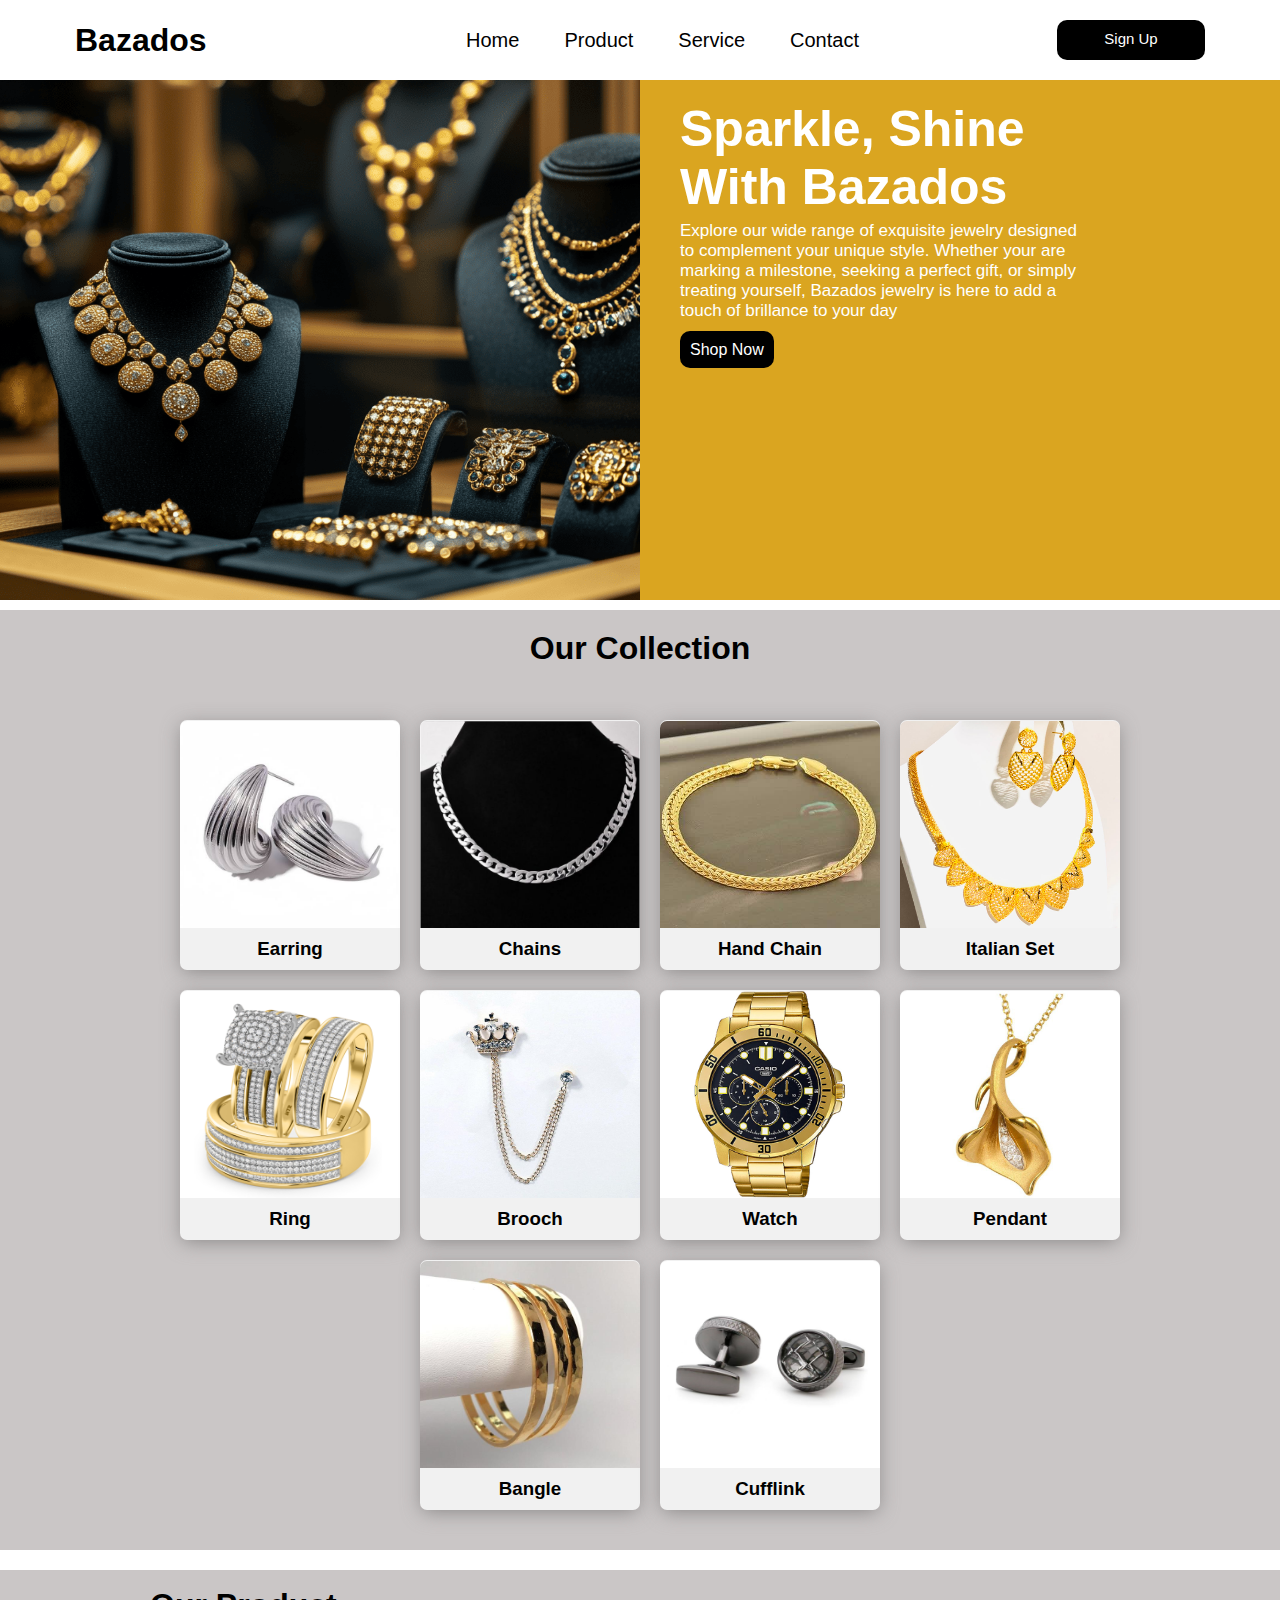
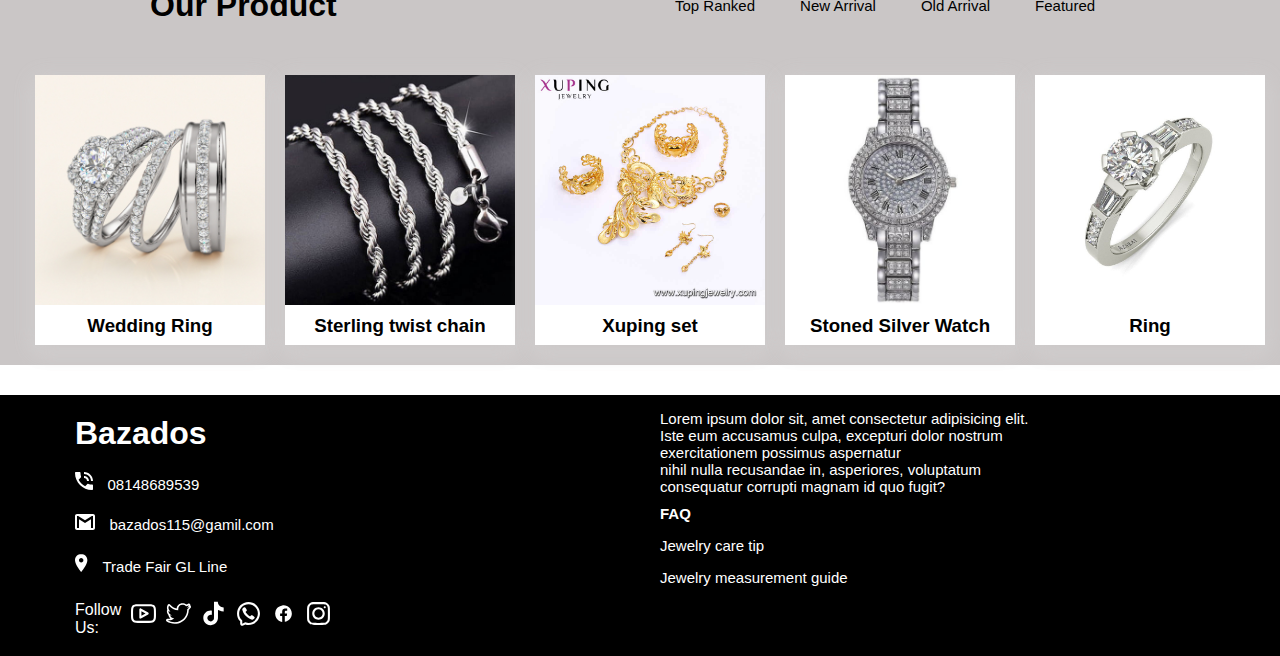
<file: index.html>
<!DOCTYPE html>
<html lang="en">
<head>
  <meta charset="UTF-8">
  <meta name="viewport" content="width=device-width, initial-scale=1.0">
  <title>Bazados</title>
  <link rel="stylesheet" href="./style.css">
</head>
<body>
   <!-- header section  -->
  <header>
    <div class="logo_holder">
      <h1 class="logo">Bazados</h1>
    </div>
    <div class="nav_holder">
     <nav>Home</nav>
     <nav>Product</nav>
     <nav>Service</nav>
     <nav>Contact</nav>
    </div>
    <div class="sign">
      <a href="http://127.0.0.1:5501/sign_Up/signup.html" class="sign_btn">sign Up</a>
      <img class="hamburger_menu" src="../sign_Up/burger-menu-svgrepo-com.svg" alt="">
    </div>
  </header>

   <!-- hero section  -->
  <div class="hero_container">
    <div class="left_container">
      <h1>Sparkle, Shine <br> With Bazados</h1>
      <p>Explore our wide range of exquisite jewelry designed <br>  to complement your unique style. Whether your are <br> marking a milestone, seeking a perfect gift, or simply <br> treating yourself, Bazados jewelry is here to add a <br>touch of brillance to your day </p>
      <a href="http://127.0.0.1:5501/sign_Up/index.html" class="shop_now"> Shop Now
      </a>
    </div>
    <div class="right_container">
      <img src="./asset/SG-Family-1.webp">
    </div>
  </div>

 <!-- collection setion  -->
  <div class="collection">
    <div class="coll_wrapper">
     <h1>Our Collection</h1>
    </div>
    <div class="coll_mid">
      <div class="card1">
        <h3>Earring</h3>
        <img src="./asset/images (5).jpeg" alt="">
      </div>
      <div class="card1">
        <h3>Chains</h3>
        <img src="./asset/1 (2).jpg" alt="">
      </div>
      <div class="card1">
        <h3>Hand Chain</h3>
        <img src="./asset/images-1.jpg" alt="">
      </div>
      <div class="card1">
        <h3>Italian Set</h3>
        <img src="./asset/H5c7e190a589b4c0db014ad66876995a1K.jpg" alt="">
      </div>
      <div class="card1">
        <h3>Ring</h3>
        <img src="./asset/BT422Y-C029-A__49792.jpg" alt="">
      </div>
      <div class="card1">
        <h3>Brooch</h3>
        <img src="./asset/312c452912dc5586db792fc606ca3e0a.jpg" alt="">
      </div>
      <div class="card1">
        <h3>Watch</h3>
        <img src="./asset/MTP-VD300G-1E-000.jpg" alt="">
      </div>
      <div class="card1">
        <h3>Pendant</h3>
        <img src="./asset/Pendant.jpg" alt="">
      </div>
      <div class="card1">
        <h3>Bangle</h3>
        <img src="./asset/Bangle.jpg" alt="">
      </div>
      <div class="card1">
        <h3>Cufflink</h3>
        <img src="./asset/cufflink.jpg" alt="">
      </div>
    </div>
  </div>  

  <!-- product  -->
   <div class="product">
    <div class="pro_wrapper">
      <div class="pro_text"><h1>Our Product</h1></div>

      <div class="pro_nav">
        <nav>Top Ranked</nav>
        <nav>New Arrival</nav>
        <nav>Old Arrival</nav>
        <nav>Featured</nav>
      </div>
    </div>
    <div class="wrapper_2">
      <div class="card2">
        <img src="./asset/wedding ring.jpg" alt="">
      </div>
      <h3>Wedding Ring</h3>
    </div>
    <div class="wrapper_2">
      <div class="card2">
        <img src="./asset/twisted chain.jpeg" alt="">
      </div>
      <h3>Sterling twist chain</h3>
    </div>
    <div class="wrapper_2">
      <div class="card2">
        <img src="./asset/Xuping.jpg" alt="">
      </div>
      <h3>Xuping set</h3>
    </div>
    <div class="wrapper_2">
      <div class="card2">
        <img src="./asset/2.jpg" alt="">
      </div>
      <h3>Stoned Silver Watch</h3>
    </div>
    <div class="wrapper_2">
      <div class="card2">
        <img src="./asset/0f0250207ad971b287d675ae16db9d02bf8b1613_23aed248-e312-4b03-b114-6e1a8fc96498.jpg" alt="">
      </div>
      <h3>Ring</h3>
    </div>
  </div>
  <footer>
    <div class="icon_wrapper">
      <h1>Bazados</h1>
      <div class="phone">
        <img src="./asset/icon-phone.svg" alt="">
        <a href="">08148689539</a>
      </div>

      <div class="phone">
        <img src="./asset/icon-email.svg" alt="">
        <a href="">bazados115@gamil.com</a>
      </div>

      <div class="phone">
        <img src="./asset/icon-location.svg" alt="">
        <a href="">Trade Fair GL Line</a>
      </div>

      <div class="media">
        <p>Follow Us:</p>
        <img src="./asset/youtube-svgrepo-com.svg" alt="">
        <img src="./asset/twitter-svgrepo-com.svg" alt="">
        <img src="./asset/tiktok-svgrepo-com.svg" alt="">
        <img src="./asset/whatsapp-svgrepo-com.svg" alt="">
        <img src="./asset/facebook-svgrepo-com.svg" alt="">
        <img src="./asset/instagram-svgrepo-com.svg" alt="">
      </div>
    </div>

    <div class="text_wrapper">
      <p>Lorem ipsum dolor sit, amet consectetur adipisicing  elit. <br> Iste eum accusamus culpa, excepturi dolor nostrum  <br>exercitationem possimus aspernatur <br> nihil nulla recusandae in, asperiores, voluptatum <br> consequatur corrupti magnam id quo fugit?</p>

      <h3>FAQ</h3>
      <p>Jewelry care tip</p>
      <p>Jewelry measurement guide</p>
    </div>
  </footer>
</body>
</html>
</file>
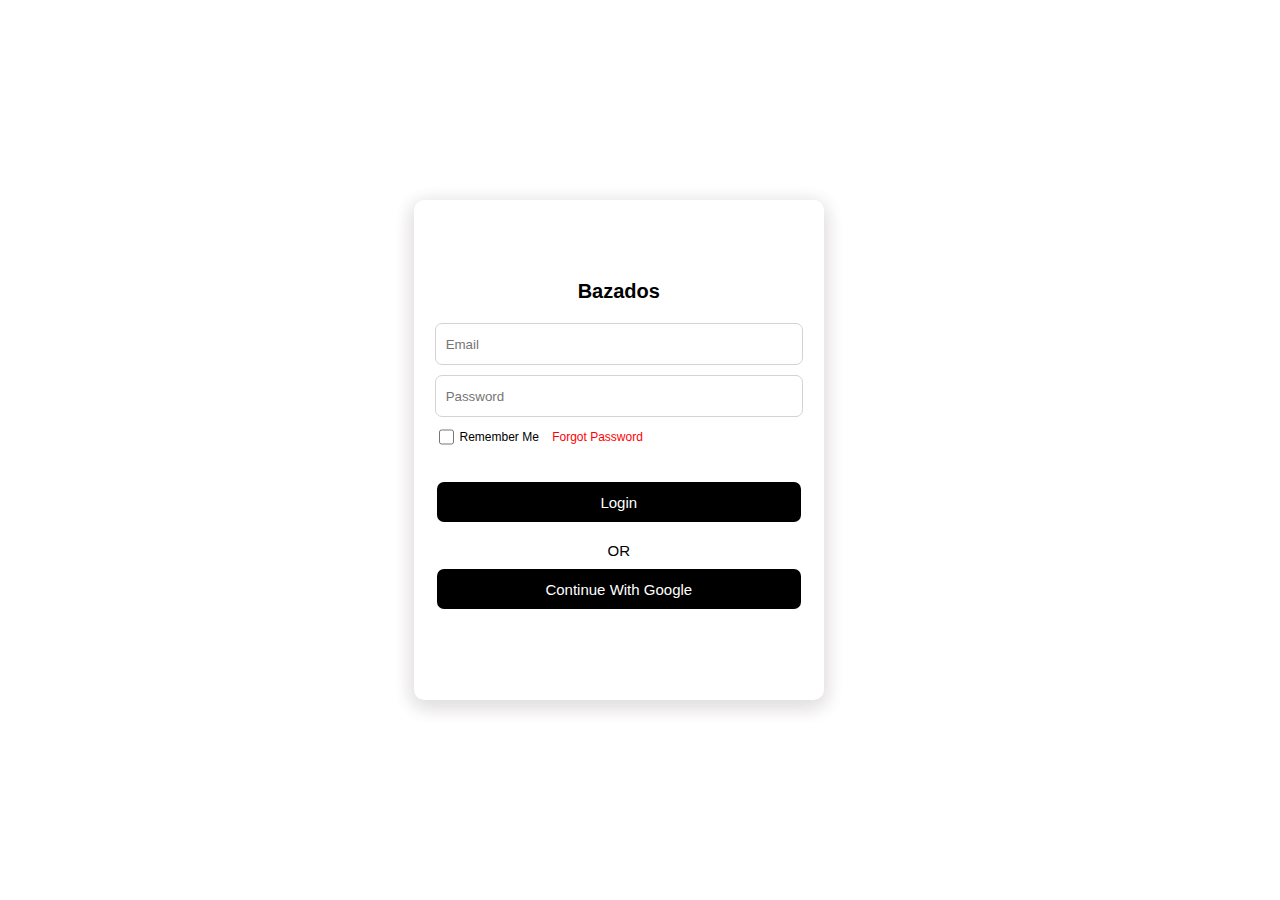
<file: login/login.html>
<!DOCTYPE html>
<html lang="en">
<head>
  <meta charset="UTF-8">
  <meta name="viewport" content="width=device-width, initial-scale=1.0">
  <title>Login Bazados</title>
  <link rel="stylesheet" href="./login.css">
</head>
<body>
  <div class="main_container">
    <div class="right_container">
      <form class="Form_holder" action="">
        <h3 class="form_h3">Bazados</h3>

        <input type="email" placeholder="Email">
        <input type="password" placeholder="Password">

        <div class="accept">
          <input required type="checkbox">
          <p>Remember Me  <span>Forgot Password</span></p>
        </div>
         
          <button>
            <a class="login" href="http://127.0.0.1:5501/index.html">Login</a>
          </button >
         <p>OR</p>
         <button>
          <a class="login" href="https://www.google.com/search?q=google+gmail+continue&sca_esv=20ff3996e32b9609&sxsrf=ADLYWIJ9subVOsEhOQqKhcISjQgXcN6F_A%3A1733225307920&ei=W-tOZ73oN7qNhbIP3pDS4A0&oq=google+gmail+conti&gs_lp=[base64]&sclient=gws-wiz-serp">Continue With Google</a>
      </form>
    </div>
  </div>
</body>
</html>
</file>
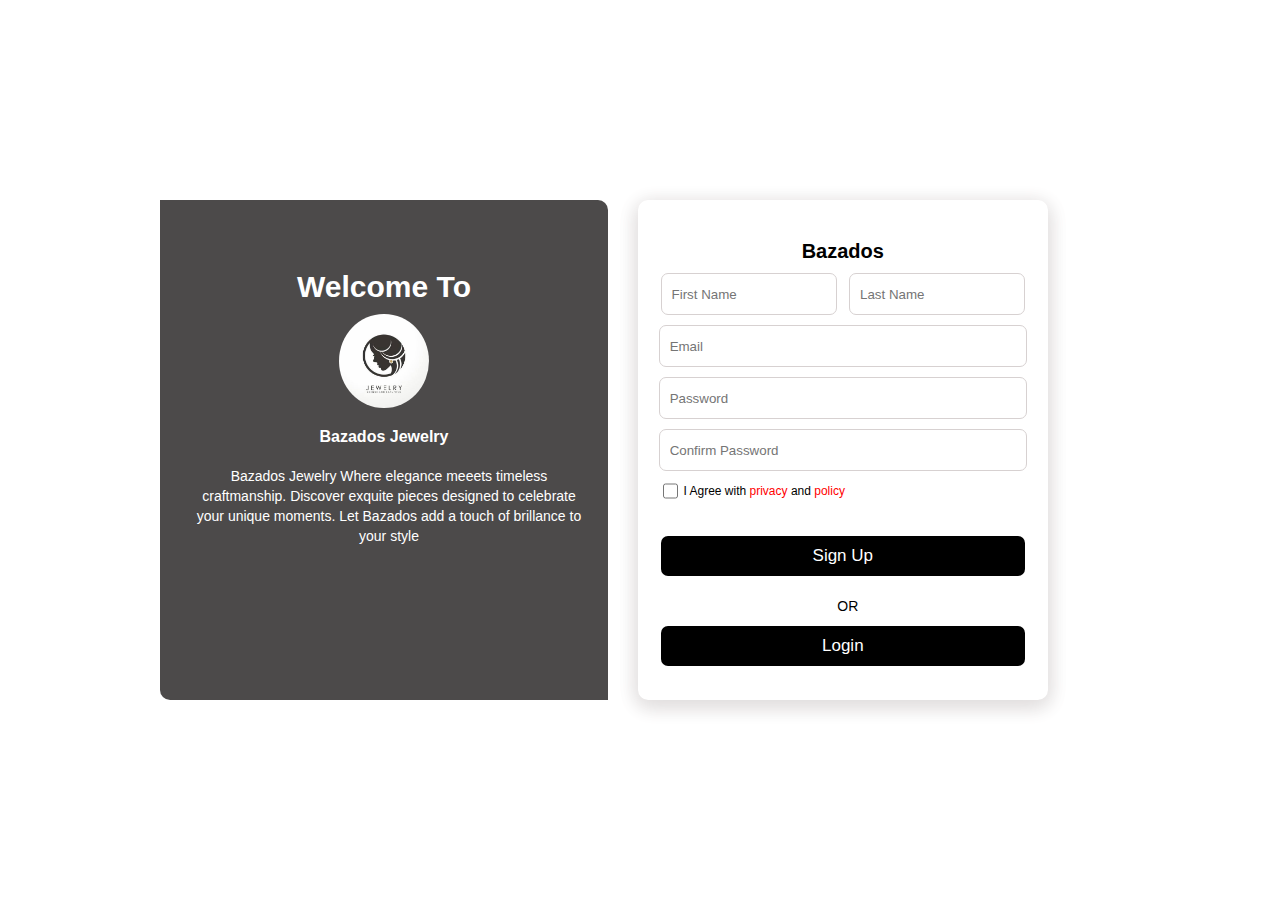
<file: sign_Up/signup.html>
<!DOCTYPE html>
<html lang="en">
<head>
  <meta charset="UTF-8">
  <meta name="viewport" content="width=device-width, initial-scale=1.0">
  <title>Sign Up Bazados</title>
  <link rel="stylesheet" href="./sign_up.css">
</head>
<body>
  <div class="main_container">
    <div class="left_container">
       <h3>Welcome To</h3>
       <img class="wlc_img" src="./images (1).jpeg">
       <h4>Bazados Jewelry</h4>
       <p>                                                          Bazados Jewelry
         Where elegance meeets timeless craftmanship. 
         Discover exquite pieces designed to celebrate your unique moments. 
         Let Bazados add a touch of brillance to your style</p> 
    </div>
    <div class="right_container">
      <form class="Form_holder" action="">
        <h3 class="form_h3">Bazados</h3>
        <div class="name_holder">
          <input type="text" placeholder="First Name">
          <input type="text" placeholder="Last Name">
        </div>
        <input type="email" placeholder="Email">
        <input type="password" placeholder="Password">
        <input type="password" placeholder="Confirm Password">

        <div class="accept">
          <input required type="checkbox">
          <p>I Agree with <span>privacy</span> and <span>policy</span></p>
        </div>

        <a class="login" href="http://127.0.0.1:5501/login/login.html"><button type="submit">Sign Up</button></a>
         <p>OR</p>
         <a class="login" href="http://127.0.0.1:5501/login/login.html"><button type="submit">Login</button></a>
      </form>
    </div>
  </div>
</body>
</html>
</file>
<file: style.css>
*{
  margin: 0;
  padding: 0;
}

body{
  width: 100%;
  display: block;
  font-family: Arial, Helvetica, sans-serif;
}

header{
  background-color: white;
  color: black;
  display: flex;
  width: 100%;
  height: 80px;
  align-items: center;
  justify-content: space-between;
  position: fixed;
}


.logo_holder{
  display: flex;
  justify-content: flex-start;
  align-items: center;
  height: 10vh;
  width: 20%;
}

.logo{
  margin-left: 75px;
  font-size: 2em;
}


.nav_holder{
  color: black;
  display: flex;
  justify-content: center;
  width: 50%;
  height: 10vh;
  align-items: center;
}

nav{
  font-size: 20px;
  color: black;
  cursor: pointer;
  font-family: Arial, Helvetica, sans-serif;
  margin-left: 45px;
}

nav:hover{
  color: goldenrod;
}

.sign{
  color: black;
  width: 20%;
  height: 10vh;
  display: flex;
  justify-content: flex-end;
  align-items: center;
}


.sign_btn{
  border: none;
  text-transform: capitalize;
  font-size: 15px;
  width: 50%;
  height: 20px;
  margin-right: 75px;
}


.sign_btn:hover{
  background-color: goldenrod;
  color: white;
  transition-duration: 1s;
}

.hamburger_menu{
  width: 20%;
  margin-left: 10px;
}

a{
  width: 50%;
  height: 30px;
  padding: 10px;
  border-radius: 10px;
  border: 1px solid #ffffff;
  background-color: black;
  color: white;
  text-align: center;
  text-decoration: none;
  margin-right: 10px;
}


.hero_container{
  width: 100%;
  display: flex;
  justify-content: space-between;
  color: white;
  align-items: center;
  flex-wrap: wrap;
  flex-direction: row-reverse;
}

.left_container{
  width: 50%;
  height: 600px;
  background-color: goldenrod;
}

.left_container > h1{
  font-size: 50px;
  margin-top: 100px;
  margin-left: 40px;
  color: white;
}


.left_container > p{
  font-size: 17px;
  margin-top:5px ;
  margin-left: 40px;
  color: white;
  width: 80%;
  margin-bottom: 20px;
}

.shop_now{
  margin-left: 40px;
  border: none;
}


.right_container{
  width: 50%;
  height: 600px;
  display: flex;
  justify-content: center;
  align-items: center;
  object-fit: cover;
}

.right_container > img {
  width: 100%;
  height: 100%;
  object-fit: cover;
}

.collection{
  width: 100%;
  display: flex;
  justify-content: center;
  align-items: center;
  flex-wrap: wrap;
  margin-top: 10px;
  background-color: rgb(202, 198, 198);
}

.coll_wrapper{
  width: 100%;
  height: 60px;
  padding-top: 10px;
  text-align: center;
}

.coll_wrapper > h1{
  margin-top: 10px;
}

.coll_mid{
  width: 90%;
  display: flex;
  align-items: center;
  flex-wrap: wrap;
  justify-content: center;
  margin-top: 20px;
  margin-bottom: 20px;
  padding-top: 20px;
}

.card1{
  width: 220px;
  height: 250px;
  background-color: rgb(241, 241, 241);
  margin-left: 20px;
  margin-bottom: 20px;
  display: flex;
  box-shadow: 0px 4px 20px rgb(136, 133, 133), 0px 6px 20px rgb(226, 223, 223) ;
  flex-direction: column-reverse;
  border-radius: 7px;
}

.card1 > img{
  width: 100%;
  height: 83%; 
  border-radius: 7px 7px 0px 0px;
}

.card1 > h3{
  text-align: center;
  margin-top: 10px;
  margin-bottom: 10px;
}



.product{
  width: 100%;
  display: flex;
  justify-content: center;
  align-items: center;
  flex-wrap: wrap;
  margin-top: 20px;
  background-color: rgb(202, 198, 198);
}

.pro_wrapper{
  width: 100%;
  height: 60px;
  padding-top: 10px;
  text-align: center;
  display: flex;
  align-items: center;
  justify-content: space-between;
  background-color: rgb(202, 198, 198);
  margin-bottom: 20px;
}

.pro_nav{ 
  width: 500px;
  height: 100%;
  display: flex;
  align-items: center;
  margin-bottom: 10px;
  margin-right: 150px;
}

.pro_text{
  height: 100%;
  display: flex;
  justify-content: center;
  align-items: center;
  margin-bottom: 10px;
  margin-left: 150px;
}

.pro_nav > nav{
  font-size: 15px;
  font-family: Arial, Helvetica, sans-serif;
}

.pro_nav > nav:hover{
  color: goldenrod;
}

.wrapper_2{
  display: flex;
  flex-direction: column;
  margin-left: 20px;
  text-align: center;
  height: 270px;
  width: 230px;
  background-color: white;
  box-shadow: 0px 4px 20px rgb(196, 193, 193), 0px 6px 20px rgb(226, 223, 223) ;
  margin-top: 15px;
  margin-bottom: 20px;
}

.card2{
  height: 270px;
  width: 230px;
  justify-content: center;
  display: flex;
}

.wrapper_2 > h3{
  margin-top: 10px;
  margin-bottom: 20px;
}

.card2 > img {
  width: 100%;
  height: 100%;
  object-fit: cover;
}


footer{
  width: 100%;
  background-color: black;
  margin-top: 30px;
  display: flex;
  flex-wrap: wrap;
  color: white;
}

.icon_wrapper{
  display: flex;
  flex-direction: column;
  width: 50%;
}

.icon_wrapper > h1{
  margin-top: 20px;
  margin-left: 75px;
  width: 30%;
}

.phone{
  margin-top: 20px;
  display: inline-block;
  margin-left: 75px;
}

.phone > a{
  border: none;
  text-decoration: none;
  background-color: transparent;
  font-size: 15px;
}

.media{
  display: flex;
  width: 40%;
  margin-left: 75px;
  margin-top: 25px;
}

.media > img{
  width: 25px;
  margin-left: 10px;
  margin-bottom: 30px;
}


.text_wrapper{
  width: 50%;
  color: white;
}

.text_wrapper > p{
  margin-top: 15px;
  margin-left: 20px;
  color: white;
  margin-bottom: 5px;
  font-size: 15px;
}

.text_wrapper > h3{
  margin-top: 10px;
  margin-left: 20px;
  font-size: 15px;
}





 /* big screen size */

@media (max-width: 8000px) and (min-width: 1024px){
  *{
    padding: 0;
    margin: 0;
  }

  body{
    width: 100%;
  }
  
  header{
    width: 100%;
  }

  .hamburger_menu{
    display: none;
  }

  .collection{
    width: 100%;
  }
} 

/* tablet */

@media (max-width: 1023px) and (min-width: 427px){
  body{
    width: 100%;
  }

  .logo{
    margin-left: 10px;
  }

  header{
    width: 100%;
  }
  
  .nav_holder{
    display: none;
  }


  .sign_btn{
    display: none;
  }

  .hamburger_menu{
    width: 17%;
    margin-right: 20px;
  }

  
  .left_container > h1{
    margin-left: 15px;
  }
  
  .left_container > p{
    font-size: 15px;
    margin-left: 15px;
  }

  .shop_now{
    margin-left: 15px;
    border: none;
  }

  .icon_wrapper{
    width: 50%;
  }

  .text_wrapper{
    width: 50%;
  }

  .pro_wrapper{
    justify-content: center;
    align-items: center;
    flex-direction: column;
    flex-wrap: nowrap;
    height: 100px;
  }

  .pro_text{
    margin-left: 0;
    margin-top: 0;
    margin-bottom: 0;
  }

  .pro_nav{
    margin-right: 0;
    margin-top: 0;
    height: 50%;
  }

}



/* phone screen  */
@media (max-width: 426px){
  .logo{
    margin-left: 10px;
  }
  .nav_holder{
    display: none;
  }

  .logo_holder{
    justify-content: flex-start;
    height: 6vh;
    width: 150px;
    padding-left: 10px;
  }


  .sign_btn{
    display: none;
  }

  .sign{
    justify-content: flex-end;
    width: 100px;
    height: 6vh;
    padding-right: 10px;
  }

  .hamburger_menu{
    width: 20px;
  }

  .hero_container{
    display: flex;
  }

  .left_container{
    width: 100%;
    height: 380px;
  }

  .right_container{
    width: 100%;
    height: 300px;
  }

  .left_container > h1{
    margin-top: 100px;
    font-size: 35px;
    margin-left: 15px;
  }
  
  .left_container > p{
    margin-top: 5px;
    font-size: 13px;
    margin-left: 15px;
  }

  .shop_now{
    margin-left: 15px;
  }

  .card1{
    height: 240px;
    margin-left: 0;
    margin-right: 0;
    margin-top: 10px;
  }


  .card2{
    height: 310px;
    margin-left: 0;
    margin-right: 0;
    margin-top: 1px;
  } 

  .product{
    justify-content: center;
  }

  .wrapper_2{
    margin-left: 0px;
    margin-top: 0px;
  }

  .pro_wrapper > h1{
    margin-left: 0px;
    margin-bottom: 10px;
  }

  .pro_wrapper{
    justify-content: center;
    align-items: center;
    margin-bottom: 20px;
    flex-wrap: wrap;
    height: 100px;
  }

  .pro_nav{
    margin-bottom: 30px;
    /* background-color: green; */
    height: 40%;
    justify-self: center;
    margin-right: 0px;
    align-items: center;
  }

  .pro_nav > nav{
    font-size: 12px;
  }

  footer{
    flex-direction: column;
  }

  .text_wrapper{
    width: 100%;
  }

  .icon_wrapper{
    width: 100%;
  }

  .icon_wrapper > h1{
    margin-left: 20px;
  }

  .phone{
    margin-left: 20px;
  }

  .media{
    margin-left: 20px;
  }

  .pro_text{
    /* background-color: blue; */
    margin-left: 0;
    height: 40%;
  }
  


}
</file>
<file: login/login.css>
*{
  margin: 0;
  padding: 0;
}

body{
  width: 100%;
  height: 100vh;
  display: flex;
  justify-content: center;
  align-items: center;
  font-family: Arial, Helvetica, sans-serif;
}

.main_container{
  width: 80%;
  height: 90vh;
  display: flex;
  justify-content: center;
  align-items: center;
}




.Form_holder{
  width: 56%;
  height: 500px;
  display: flex;
  flex-direction: column;
  border-radius: 10px;
  align-items: center;
  box-shadow: 0px 4px 20px rgb(226, 223, 223), 0px 6px 20px rgb(226, 223, 223) ;
}

.form_h3{
  font-family: sans-serif;
  margin-top: 80px;
  font-size: 20px;
  margin-bottom: 10px;
}

input{
  width: 87%;
  height: 40px;
  border-radius: 7px;
  outline: none;
  border: none;
  margin-top: 10px;
  padding-left: 10px;
  border: 1px solid rgb(215, 209, 209);
}

input:hover{
  border: 1px solid black;
}



button:hover{
  cursor: pointer;
  color: black;
  background-color: rgb(143, 139, 139);
  transition-duration: 2s;
  transition-delay: 10ms;
}


button{
  width: 89%;
  height: 40px;
  border-radius: 7px;
  outline: none;
  background-color: black;
  color: white;
  margin-top: 10px;
  border: none;
  display: flex;
  justify-content: center;
  align-items: center;
}

button > a {
  text-decoration: none;
  color: white;
}



.right_container{
  width: 45%;
  height: 500px;
  display: flex;
  justify-content: center;
  align-items: center;
}

.accept{
  display: flex;
  justify-content: flex-start;
  align-items: center;
  width: 90%;
  height: 30px;
  margin-bottom: 20px;
  margin-top: 5px;
}

.accept > input{
  width: 15px;
  margin-top: 0;
  margin-left: 5px;
}

.accept > p{
  font-size: 13px;
  margin-left: 5px;
  text-align: start;
  margin-top: 0;
}

.accept > p > span{
  text-align: end;
  margin-left: 10px;
  color: red;
}

p{
  text-align: center;
  margin-top: 20px;
  font-size: 15px;
}



@media(max-width: 800px) and (min-width: 162px){
  .left_container{
    display: none;
  }

  .main_container{
    width: 100%;
    justify-content: center;
  }
  
  .right_container{
    width: 100%;
  }

  .Form_holder{
    width: 87%;
  }
  .name_holder{
    display: flex;
    justify-content: center;
    justify-content: space-between;
    align-items: center;
    width: 89%;
  }

  .name_holder > input:nth-child(1){
    width: 45%;
  }
  
  .name_holder > input:nth-child(2){
    width: 45%;
  }

  .accept{
    display: flex;
    justify-content: flex-start;
    align-items: center;
    width: 90%;
    height: 30px;
    margin-bottom: 20px;
    margin-top: 30px;
  }
  
  .accept > input{
    width: 15px;
    margin-top: 0;
    margin-left: 5px;
  }
  
  .accept > p{
    font-size: 13px;
    margin-left: 5px;
    margin-top: 0;
    text-align: start;
  }
  
  p{
    text-align: center;
  }

  .login{
    font-size: 10px;
  }

  .accept > p > span{
    text-align: end;
    margin-left: 15px;
    font-size: 13px;
    color: red;
  }
}


@media(max-width: 2560px) and (min-width: 801px){
  .left_container{
    width: 35%;
  }

  .main_container{
    width: 100%;
    justify-content: center;
    align-items: center;
    display: flex;
    height: 80%;
  }
  
  .right_container{
    width: 40%;
    justify-content: flex-start;
  }

  .Form_holder{
    width: 80%;
    margin-left: 30px;
  }

  .name_holder{
    display: flex;
    justify-content: center;
    justify-content: space-between;
    align-items: center;
    width: 89%;
  }

  .name_holder > input:nth-child(1){
    width: 45%;
  }
  
  .name_holder > input:nth-child(2){
    width: 45%;
  }

  .accept > p{
    font-size: 12px;
  }

  .login{
    font-size: 15px;
  }
}
</file>
<file: sign_Up/sign_up.css>
*{
  margin: 0;
  padding: 0;
}

body{
  width: 100%;
  height: 100vh;
  display: flex;
  justify-content: center;
  align-items: center;
  font-family: Arial, Helvetica, sans-serif;
}

.main_container{
  width: 80%;
  height: 90vh;
  display: flex;
  justify-content: center;
  align-items: center;
}



.left_container{
  width: 45%;
  height: 500px;
  background-color: rgb(76, 74, 74);
  color: white;
  flex-direction: column;
  display: flex;
  align-items: center;
  border-radius: 0 10px 0 10px;
}

h3{
  text-align: center;
  margin-top: 70px;
  font-size: 30px;
}

h4{
  margin-top: 20px;
  font-family: sans-serif;
}

p{
  text-align: justify;
  margin-top: 20px;
  width: 90%;
  margin-left: 10px;
  font-size: 14px;
  font-family: Arial, Helvetica, sans-serif;
  line-height: 20px;
}

.wlc_img{
  width: 20%;
  margin-top: 10px;
  border-radius: 50%;
}


.Form_holder{
  width: 56%;
  height: 500px;
  display: flex;
  flex-direction: column;
  border-radius: 10px;
  align-items: center;
  box-shadow: 0px 4px 20px rgb(226, 223, 223), 0px 6px 20px rgb(226, 223, 223) ;
}

.form_h3{
  font-family: sans-serif;
  margin-top: 40px;
  font-size: 20px;
}

input{
  width: 87%;
  height: 40px;
  border-radius: 7px;
  outline: none;
  border: none;
  margin-top: 10px;
  padding-left: 10px;
  border: 1px solid rgb(215, 209, 209);
}

input:hover{
  border: 1px solid black;
}



.login:hover{
  cursor: pointer;
  color: black;
  background-color: rgb(143, 139, 139);
  transition-duration: 2s;
  transition-delay: 10ms;
}


.login{
  width: 89%;
  height: 40px;
  border-radius: 7px;
  outline: none;
  background-color: black;
  color: white;
  margin-top: 10px;
  text-decoration: none;
  display: flex;
  justify-content: center;
  align-items: center;
}

.login > button{
  border: none;
  background-color: transparent;
  color: white;
  font-size: 17px;
}

.right_container{
  width: 45%;
  height: 500px;
  display: flex;
  justify-content: center;
  align-items: center;
}

.accept{
  display: flex;
  justify-content: flex-start;
  align-items: center;
  width: 90%;
  height: 30px;
  margin-bottom: 20px;
  margin-top: 5px;
}

.accept > input{
  width: 15px;
  margin-top: 0;
  margin-left: 5px;
}

.accept > p{
  font-size: 13px;
  margin-left: 5px;
  margin-top: 0;
  text-align: start;
}

.accept > p > span {
  color: red;
}

p{
  text-align: center;
}

@media(max-width: 800px) and (min-width: 162px){
  .left_container{
    display: none;
  }

  .main_container{
    width: 100%;
    justify-content: center;
  }
  
  .right_container{
    width: 100%;
  }

  .Form_holder{
    width: 87%;
  }
  .name_holder{
    display: flex;
    justify-content: center;
    justify-content: space-between;
    align-items: center;
    width: 89%;
  }

  .name_holder > input:nth-child(1){
    width: 45%;
  }
  
  .name_holder > input:nth-child(2){
    width: 45%;
  }

  .accept{
    display: flex;
    justify-content: flex-start;
    align-items: center;
    width: 90%;
    height: 30px;
    margin-bottom: 20px;
    margin-top: 5px;
  }
  
  .accept > input{
    width: 15px;
    margin-top: 0;
    margin-left: 5px;
  }
  
  .accept > p{
    font-size: 10px;
    margin-left: 5px;
    margin-top: 0;
    text-align: start;
  }
  
  p{
    text-align: center;
  }

  .sign_btn

  .login{
    font-size: 13px;
  }
}


@media(max-width: 2560px) and (min-width: 801px){
  .left_container{
    width: 35%;
  }

  .main_container{
    width: 100%;
    justify-content: center;
    align-items: center;
    display: flex;
    height: 80%;
  }
  
  .right_container{
    width: 40%;
    justify-content: flex-start;
  }

  .Form_holder{
    width: 80%;
    margin-left: 30px;
  }

  .name_holder{
    display: flex;
    justify-content: center;
    justify-content: space-between;
    align-items: center;
    width: 89%;
  }

  .name_holder > input:nth-child(1){
    width: 45%;
  }
  
  .name_holder > input:nth-child(2){
    width: 45%;
  }

  .accept > p{
    font-size: 12px;
  }

  .login{
    font-size: 15px;
  }
}
</file>
